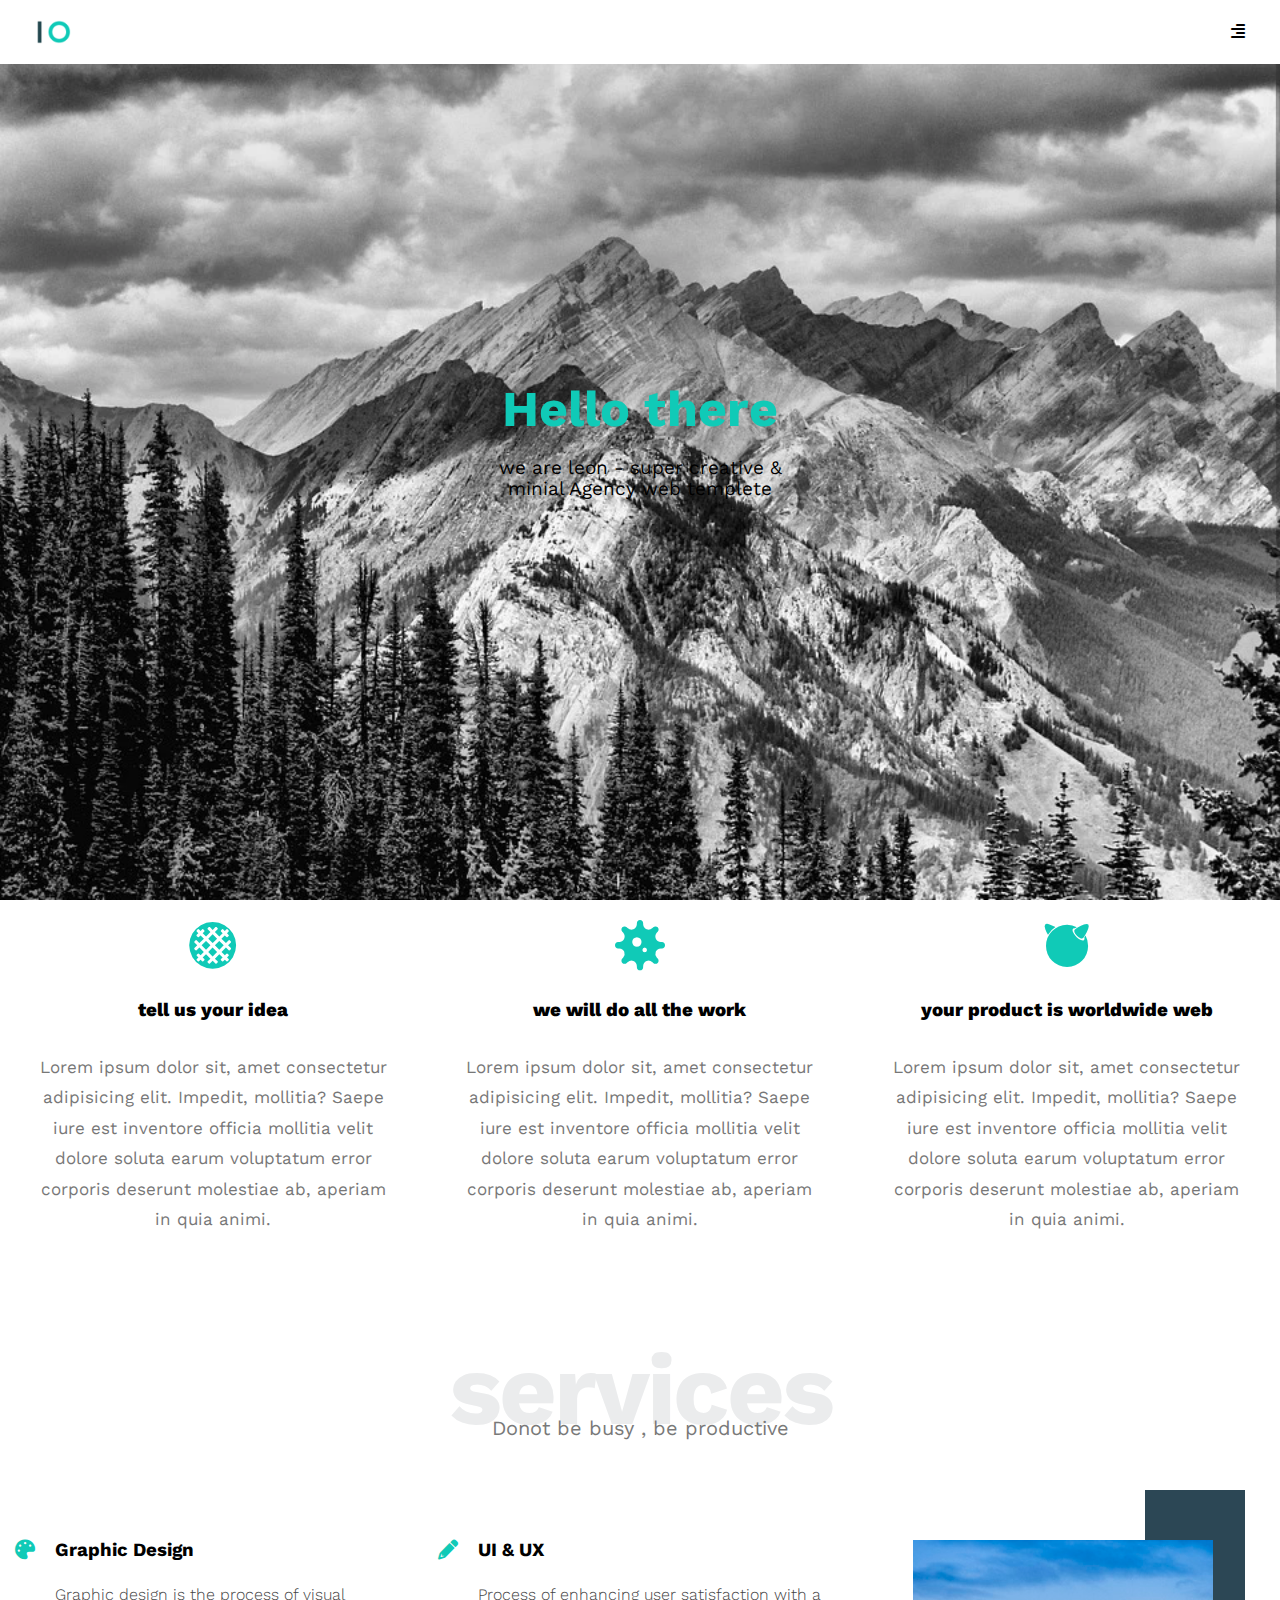
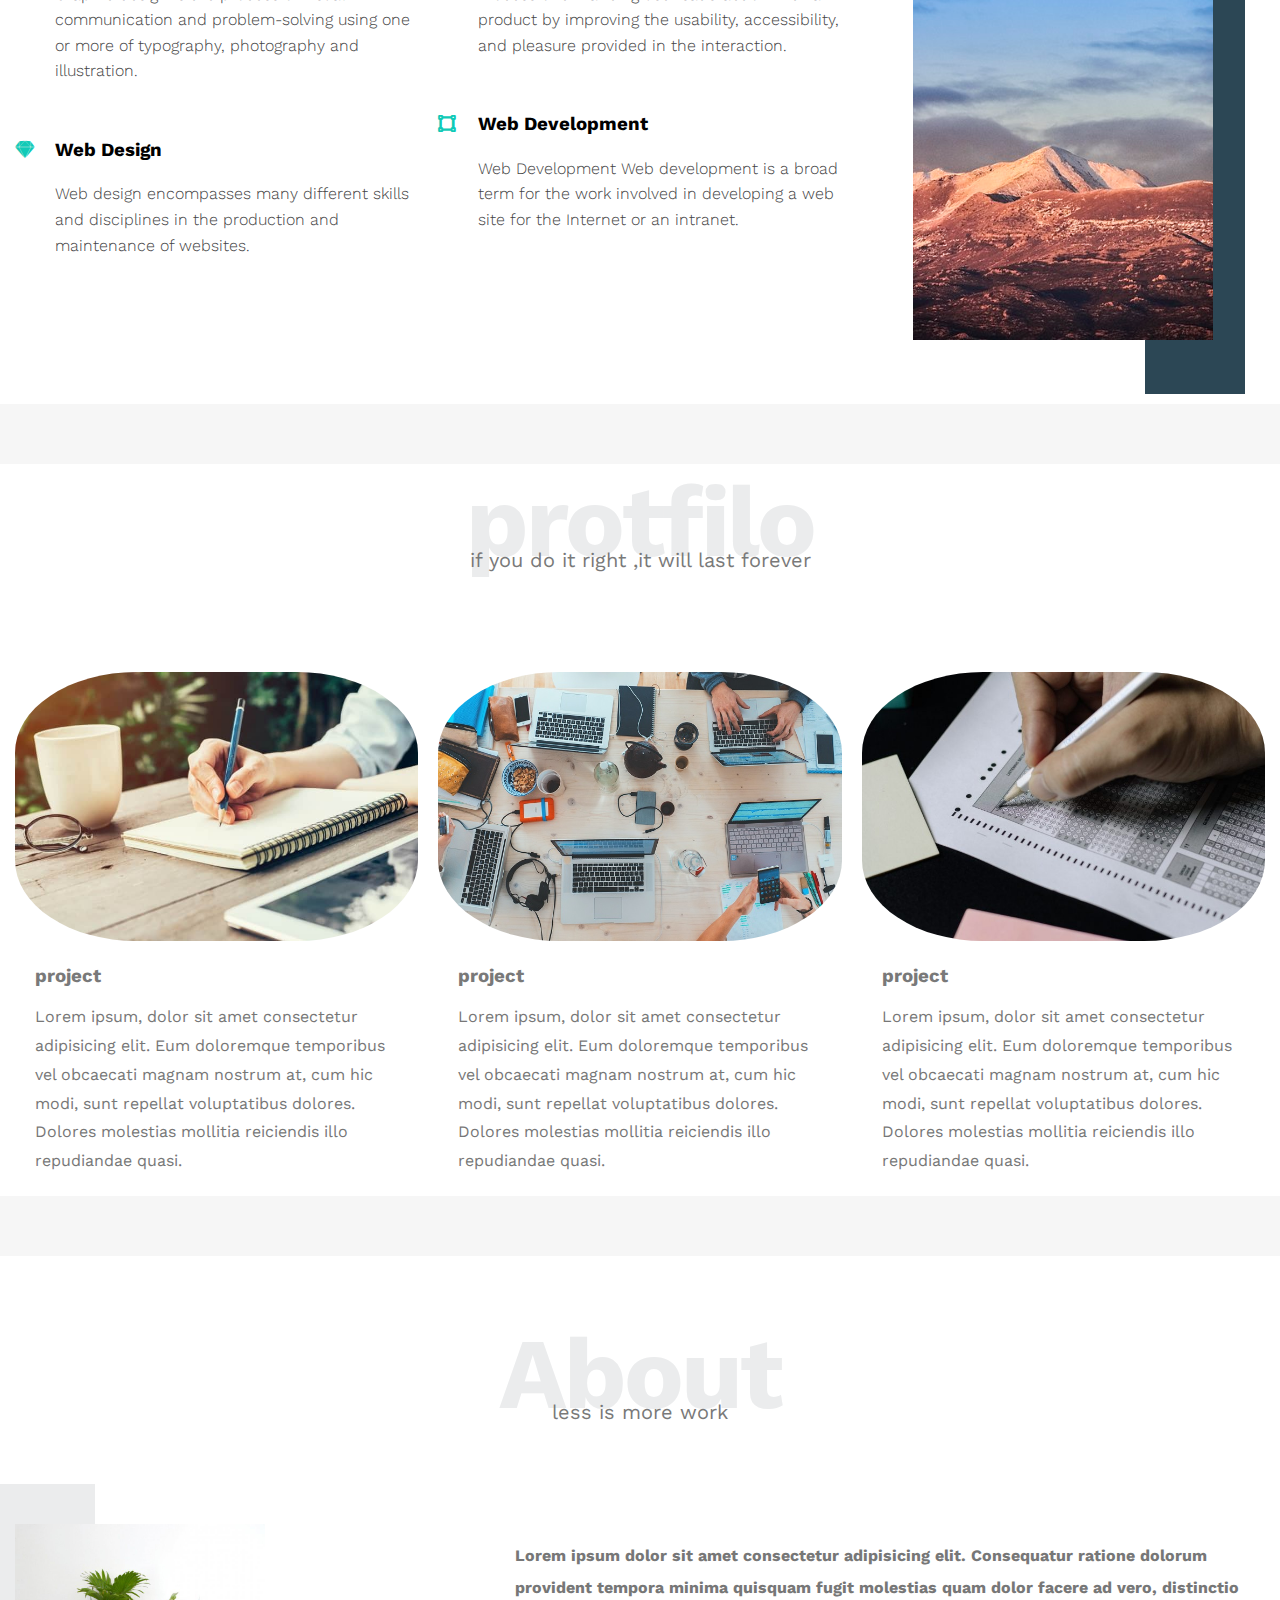
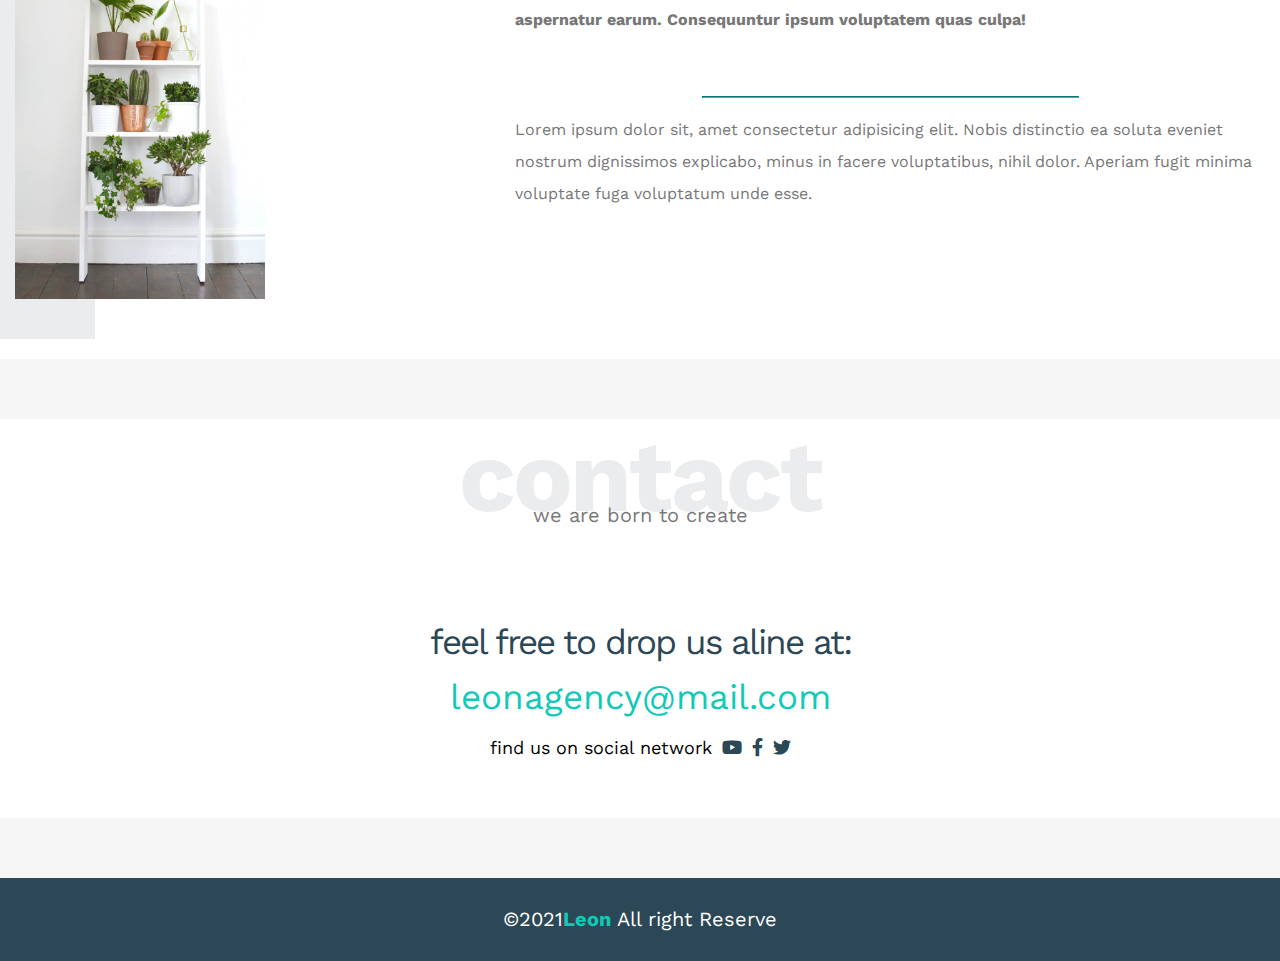
<file: index.html>
<!DOCTYPE html>
<html lang="en">

<head>
    <meta charset="UTF-8">
    <meta http-equiv="X-UA-Compatible" content="IE=edge">
    <meta name="viewport" content="width=, initial-scale=1.0">
    <title>leon templete one</title>
    <link rel="stylesheet" href="css/one.css">
    <link rel="stylesheet" href="normalize.css">
    <link rel="preconnect" href="https://fonts.googleapis.com">
    <link rel="preconnect" href="https://fonts.gstatic.com" crossorigin>
    <link rel="stylesheet" href="css/all.min.css">
    <link
        href="https://fonts.googleapis.com/css2?family=Work+Sans:ital,wght@0,200;0,300;0,400;0,500;0,600;0,900;1,600&display=swap"
        rel="stylesheet">
</head>

<body>
    <div class="header">
        <div class="container">
            <img class="logo" src="images/logo.png" alt="this is logo">
            <div class="links">
                <i class="fa-solid fa-align-right icons"></i>
                <ul>
                    <li><a href="#services">services</a></li>
                    <li><a href="#protfilo">protfolio</a></li>
                    <li><a href="#About">About</a></li>
                    <li><a href="#contact">contact</a></li>
                </ul>
            </div>
        </div>
    </div>
    <div class="landing">
        <div class="text">
            <h1>
                Hello there
            </h1>
            <p>
                we are leon - super creative & minial Agency web templete 
            </p>
        </div>
    </div>
    <div class="features">  
        <div class="container">
            <div class="feat">
                <i class="fa-solid fa-stroopwafel"></i>
                <h3>
                    tell us your idea

                </h3>
                <p>Lorem ipsum dolor sit, amet consectetur adipisicing elit. Impedit, 
                    mollitia? Saepe iure est inventore officia mollitia velit dolore soluta earum voluptatum error
                    corporis deserunt molestiae ab, aperiam in quia animi.
                </p>
            </div>
            <div class="feat">
                <i class="fa-solid fa-virus"></i>
                <h3>
                    we will do all the work
                </h3>
                <p>Lorem ipsum dolor sit, amet consectetur adipisicing elit. Impedit, 
                    mollitia? Saepe iure est inventore officia mollitia velit dolore soluta earum voluptatum error
                    corporis deserunt molestiae ab, aperiam in quia animi.
                </p>
            </div>
            <div class="feat">
                <i class="fa-brands fa-freebsd"></i>
                <h3>
                    your product is worldwide web
                

                </h3>
                <p>Lorem ipsum dolor sit, amet consectetur adipisicing elit. Impedit, 
                    mollitia? Saepe iure est inventore officia mollitia velit dolore soluta earum voluptatum error
                    corporis deserunt molestiae ab, aperiam in quia animi.
                </p>
            </div>
        
        </div>
    </div>
    <div class="services" id="services">
        <div class="container">
            <h2 class="special-heading">services</h2>
            <p>Donot be busy , be productive</p>
            <div class="services-content">
                
                <div class="col">
                    <div class="srv">
                        <i class="fa-solid fa-palette"></i>
                        <div class="text">
                            <h3>Graphic Design</h3>
                            <p>Graphic design is the process of visual communication and problem-solving using one or more of typography, photography and illustration.</p>

                        </div>
                    </div>
                    <div class="srv">
                        <i class="fa-brands fa-sketch"></i>
                        <div class="text">
                            <h3> Web Design</h3>
                            <p>Web design encompasses many different skills and disciplines in the production and maintenance of websites.</p>

                        </div>
                    </div>
                    
                    
                </div>
                <div class="col">
                    
                    <div class="srv">
                        <i class="fa-solid fa-pencil"></i>
                        
                        <div class="text">
                            <h3> UI & UX</h3>
                            <p>
                                Process of enhancing user satisfaction with a product by improving the usability, accessibility, and pleasure provided in the interaction.
                            </p>

                        </div>
                    </div>
                    <div class="srv">
                        <i class="fa-solid fa-vector-square"></i>
                        <div class="text">
                            <h3> Web Development</h3>
                            <p>
                                
                               Web Development
                               Web development is a broad term for the work involved in developing a web site for the Internet or an intranet.
                            </p>

                        </div>
                    </div>
                </div>
                <div class="col">
                    <div class="image">
                        <img src="images/mon.jpg" alt="" class="images">
                    </div>
                </div>
            </div>
        </div>
    </div> 
    <div class="protfilo" id="protfilo">
        <div class="container">
            <h2 class="special-heading">protfilo</h2>
            <p>if you do it right ,it will last forever</p>
            <div class="protfilo-content">
                <div class="card">
                    <img src="images/portfolio-1.jpg" alt="">
                    <div class="info">
                        <h3>project</h3>
                        <p>Lorem ipsum, dolor sit amet consectetur adipisicing elit. Eum doloremque temporibus vel obcaecati magnam nostrum at, cum hic modi, sunt repellat voluptatibus dolores. Dolores molestias mollitia reiciendis illo repudiandae quasi.
                        </p>
                    </div>
                </div>
                <div class="card">
                    <img src="images/portfolio-2.jpg" alt="">
                    <div class="info">
                        <h3>project</h3>
                        <p>Lorem ipsum, dolor sit amet consectetur adipisicing elit. Eum doloremque temporibus vel obcaecati magnam nostrum at, cum hic modi, sunt repellat voluptatibus dolores. Dolores molestias mollitia reiciendis illo repudiandae quasi.

                        </p>
                    </div>
                </div>
                <div class="card">
                    <img src="images/portfolio-3.jpg" alt="">
                    <div class="info">
                        <h3>project</h3>
                        <p>Lorem ipsum, dolor sit amet consectetur adipisicing elit. Eum doloremque temporibus vel obcaecati magnam nostrum at, cum hic modi, sunt repellat voluptatibus dolores. Dolores molestias mollitia reiciendis illo repudiandae quasi.

                        </p>
                    </div>
                </div>
            </div>
        </div>
    </div> 
    <div class="about" id="About">
        <div class="container">
            <h2 class="special-heading">About</h2>
            <p>less is more work</p>
            <div class="about-content">  
                <div class="image">
                    <img src="images/about.jpg" alt="">
                </div>
                <div class="text">
                    <p>Lorem ipsum dolor sit amet consectetur adipisicing elit. Consequatur ratione dolorum provident tempora minima quisquam fugit molestias quam dolor facere ad vero, distinctio aspernatur earum. Consequuntur ipsum voluptatem quas culpa!</p>
                    <hr>
                    <p>Lorem ipsum dolor sit, amet consectetur adipisicing elit. Nobis distinctio ea soluta eveniet nostrum dignissimos explicabo, minus in facere voluptatibus, nihil dolor. Aperiam fugit minima voluptate fuga voluptatum unde esse.</p>
                </div>
            </div>
        </div>
    </div>  
    <div class="contact" id="contact">
        <div class="container">
            <h2 class="special-heading">
                contact
            </h2>
            <p>
                we are born to create
            </p>
            <div class="info">
                <p class="label">
                    feel free to drop us aline at:

                </p>
                <a href="mailto:leonagency@mail.com?subject=Contact" class="link">leonagency@mail.com</a>
                <div class="social">
                    find us on social network
                    <i class="fab fa-youtube"></i>
                    <i class="fab fa-facebook-f"></i>
                    <i class="fab fa-twitter"></i>


                </div>
            </div>
        </div>
    </div> 
    <footer>
        &copy;2021<span>Leon</span> All right Reserve
    </footer>
</body>

</html>
</file>
<file: css/one.css>
* {
    -moz-box-sizing: border-box;
    -webkit-box-sizing: border-box;
    box-sizing: border-box;
    -webkit-auto-fill: auto;

}
:root {
    --main-color:#10cab7;
}
html{
  scroll-behavior: smooth;
}

body {
    font-family: "work sans", sans-serif;
}

.container {
    padding-left: 15px;
    padding-right: 15px;
    margin-left: auto;
    margin-right: auto;
    background-color:white;
}

@media (min-width:768) {
    .container {
        width: 750px; ;
    }

}

@media (min-width:992) {
    .container {
        width: 970px;
    }
}

@media (min-width:1200) {
    .container {
        width: 1170px;
    }

}
.header {
    padding: 20px;
}
.header .container {
    display: flex;
    justify-content: space-between;
    align-items: center;
}
.header .logo {
    width: 60px;
}
.header .links {
    position: relative;
}
.header .links ul {
    list-style: none;
    background-color: #f6f6f6;
    margin: 0;
    padding: 0;
    position: absolute;
    right: 0;
    top:calc(100% + 20px );
    min-width: 200px;  
    display: none;
    z-index: 1;
 
}
.header .links:hover ul {
    display: block;
}
ul::before {
    position: absolute;
    content: "";
    border-style: solid;
    border-color: transparent transparent #f6f6f6 transparent;
    border-width: 10px;
    right: 5px;
    top: -20px;
}
.header .links ul li a {
    display: block;
    padding: 15px;
    text-decoration: none;
    color: #333;
    transition: 0.5s;
}
.header .links ul li a:hover {
    padding-left: 25px;
}
.header .links ul li:not(:last-child) a{
    border-bottom: 1px solid lightgray;
}
h1 {
    margin: 0;
}
.landing {
    background-image: url("../images/pic.webp");
    background-size: cover;
    height: calc(100vh - 64px );
   
}
.landing .text {
    position: absolute;
    top: 50%;
    left: 50%;
    transform: translate(-50%,-50%);
    text-align: center;
    width: 300px;
    max-width: 100%;
}
.landing .text h1 {
    margin: 0;
    font-weight: bold;
    font-size: 50px;
    color :var(--main-color);

} 
.landing .text p{
    font-size: 19px;

}
.features .container {
    display: grid;
    grid-template-columns: repeat(auto-fit, minmax(300px, 1fr));
    gap: 30px;
    
  }
  .features .feat {
    padding: 20px;
    text-align: center;
    
  }
  .features .feat i {
    color: var(--main-color);
    font-size: 50px;
  }
  .features .feat h3 {
    font-weight: 800;
    margin: 30px 0;
  }
  .features .feat p {
    line-height: 1.8;
    color: #777;
    font-size: 17px;
  }
  
  .special-heading {
      font-size: 100px;
      text-align: center;
      font-weight: 800px;
      letter-spacing: -3px;
      margin: 0;
      color: #ebeced;
  }
  .special-heading+p {
      margin: -30px 0 0;
      font-size: 20px;
      text-align: center;
      color: #797979;
  }
  @media (max-width:767px){
    .special-heading {
        font-size: 70px;
    }
    .special-heading+p{
        margin: -20px 0 0;
    }
  }
  .services {
    padding-top: 60px;
    padding-bottom: 60px;
  }
  .services .services-content {
    display: grid;
    grid-template-columns: repeat(auto-fit, minmax(300px, 1fr));
    gap: 20px;
    margin-top: 100px;
  }
  .services .services-content .srv {
    display: flex;
    margin-bottom: 40px;
  }
  @media (max-width: 767px) {
    .services .services-content .srv
     {
        flex-direction: column;
        text-align: center;
    } 
  }
  .services .services-content .text {
    flex: 1;
  }
  .services .services-content .srv .text h3 {
    margin: 0 0 20px;
  }
  .services .services-content .srv .text p {
    color: #444;
    font-weight: 300;
    line-height: 1.6;
  }
  .services .services-content .image {
    text-align: center;
    position: relative;
  
  }
  .services .services-content .image::before {
    content: "";
    position: absolute;
    right:20px;
    top: -50px;
    background-color:#2c4755;
    width: 100px;
    height: calc(100% + 100px);
      
  }
  .services .services-content .image img {
    width: 300px;
    position: relative;
    z-index:index 2;
  } 
  @media (max-width:767px){
    .services .services-content .image {
      display: none;
    }
  }
  .services .services-content .srv i {
    color: var(--main-color);
    flex-basis: 40px;
    font-size: 20px;
  }
  .protfilo{
    padding-top: 60px;
    padding-bottom: 60px;
    background-color: #f6f6f6;
    
  }
  .protfilo-content{
    display: grid;
    grid-template-columns: repeat(auto-fit, minmax(300px, 1fr));
    gap: 20px;
    margin-top: 100px;
    color: grey;
  }
  .protfilo .card {
    background-color:white;
  }
  .protfilo .card img {
    
    max-width: 100%;
    border-radius: 30%;
  
  }
  .protfilo .card .info {
    padding: 20px;
  }
  .protfilo .card .info h3 {
    color: #797979;
    margin: 0;
  }
  .protfilo .card .info p {
    color: #777;
    line-height: 1.8;
    margin-bottom: 0;
  }
@media(max-width:767px) {
  .protfilo .card img{
    width: 300px;
    max-width: 100%;
    border-radius: 50%;

  }
}
  .about{
    padding-top: 60px;
    padding-bottom: 60px;
    color: #f6f6f6;

  }
  .about-content{
    margin-top: 100px;
    display: flex;
    flex-wrap:wrap;
    justify-content: space-between;
  }
  .about-content .image{
    position: relative;
    width: 250px;
    height: 375px;
  }
  .about-content .image::before{
    content: "";
    position: absolute;
    background-color:#ebeced;
    width: 100px;
    height: calc(100% + 80px);
    top: -40px;
    left: -20px;
  }
 
  .about-content .image img{
    max-width: 100%;
    position: relative;
    z-index: index 2;
  }
  .about-content .text{
    flex-basis: calc(100% - 500px);

  }  
  .about-content .text p:first-child{
    color: #777;
    font-weight: bold;
    line-height: 2;
    margin-bottom: 60px;
  }
  .about-content .text hr{
    width: 50%;
    border-color: var(--main-color);
  }
  .about-content .text p:last-of-type{
    line-height: 2;
    color: #777;
  }

@media(max-width:991px) {
  .about-content{
    flex-direction: column;
    text-align: center;
  }
}
  @media(max-width:991px){
    .about-content .image::before{
      display: none;
    }

  }
  @media(max-width:991px){
    .about-content .image{
      margin: 0 auto 60px;
    }
  }
  .contact{
    padding-top: 60px;
    padding-bottom: 60px;
    background-color: #f6f6f6
  }
  .contact .info{
    padding-top: 60px;
    padding-bottom: 60px;
    text-align: center;
  }
  .contact .info .label{
    font-size: 35px;
    font-weight: 800px;
    color:#2c4755;
    letter-spacing: -2px ;
    margin-bottom: 15px;
  }
  .info .link {
    display: block;
    font-size: 35px;
    font-weight: 800px;
    color: #10cab7;
    text-decoration: none;
  }
  .info .social {
    display: flex;
    justify-content: center;
    margin-top: 20px;
    font-size: 18px;
  }
  .info .social i{
    margin-left: 10px;
    color: #2c4755;
  }
  @media(max-width:767px){
    .contact .info .label,
    .info .link{
      font-size: 25px;
    }

  }
  footer{
    background-color: #2c4755;
    color: white;
    padding: 30px 10px;
    text-align: center;
    font-size: 20px;
  }
  footer span {
    font-weight: bold ;
    color: #10cab7;
  }
</file>
